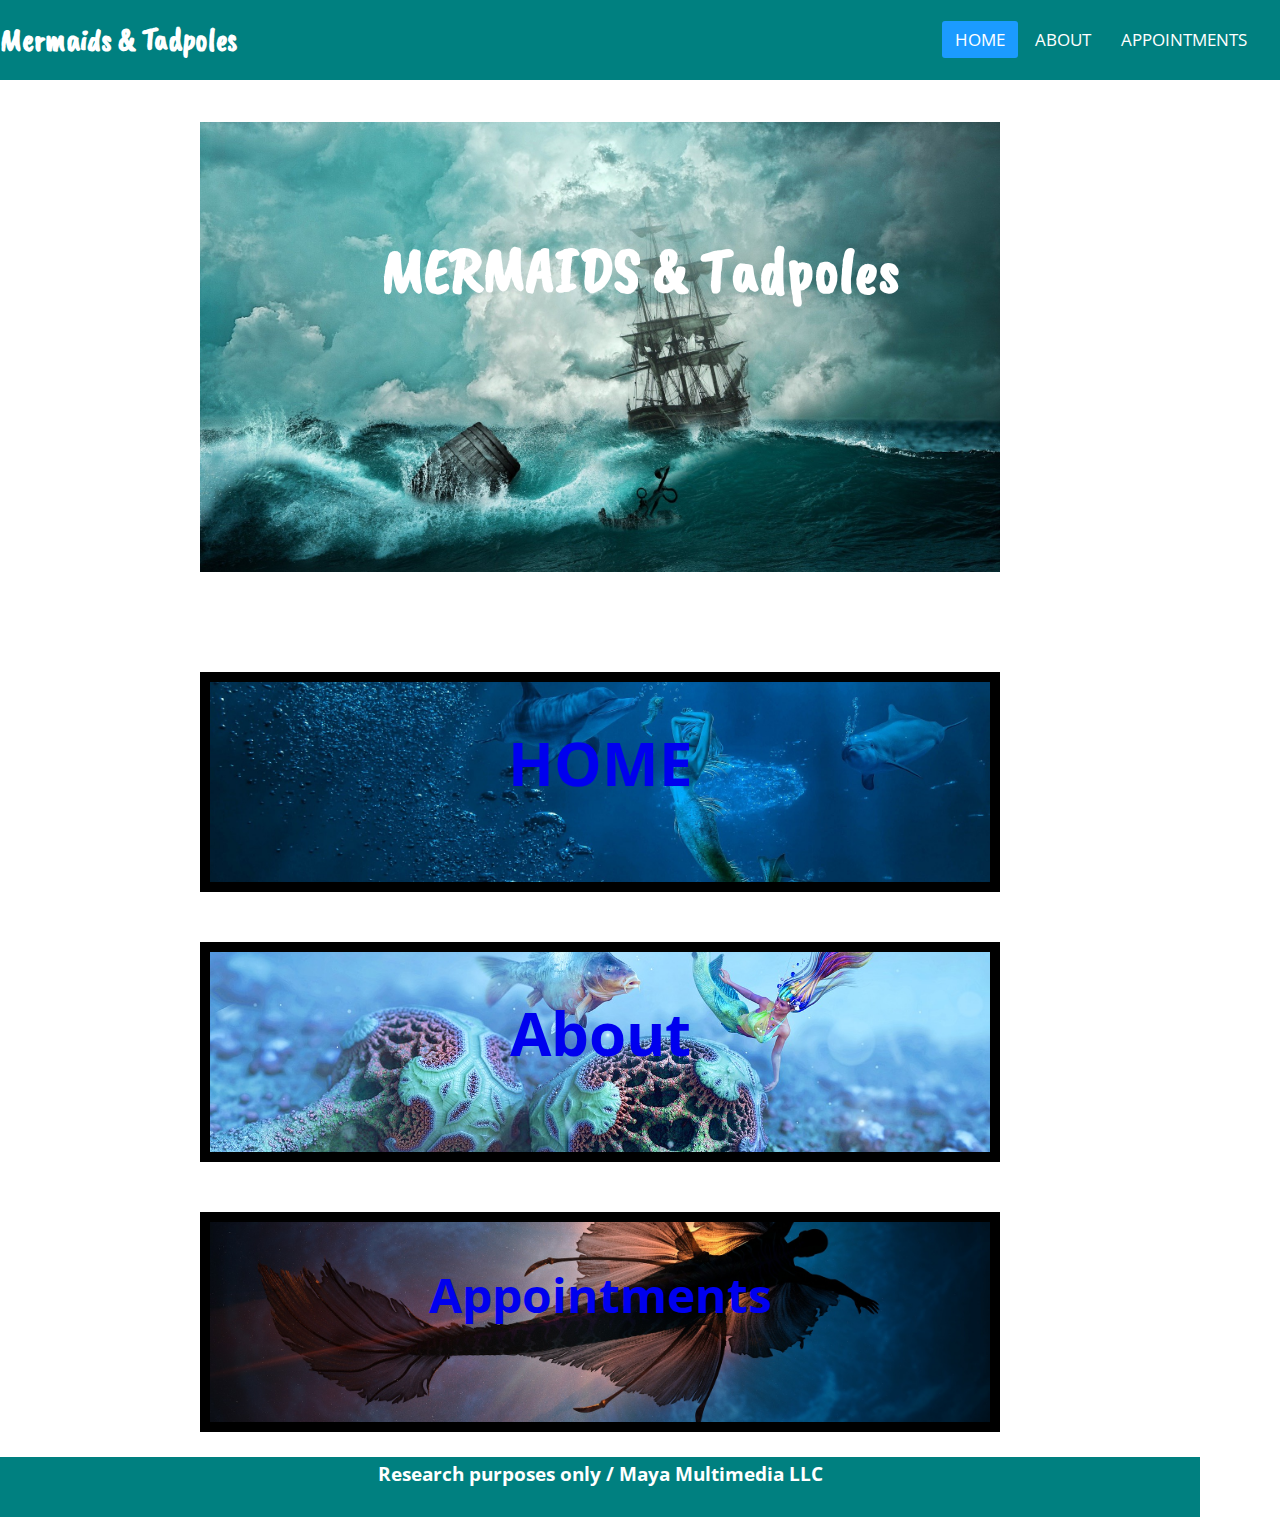
<file: index.html>
<!DOCTYPE html>
<html lang="en" dir="ltr">
  <head>
    <meta name="robots" content="noindex" />
    <meta name="googlebot" content="noindex">
<meta name="googlebot-news" content="nosnippet">
<link href="https://fonts.googlea-pis.com/css2?family=Open+Sans:w-ght@300&display=swap" rel="stylesheet">
<link href="https://fonts.googleapis.com/css2?family=Caveat+Brush&family=Open+Sans:wght@300&display=swap" rel="stylesheet">
    <meta charset="utf-8">
    <title>Mermaids and Tadpoles</title>
    <meta name="viewport" content="width=device-width, initial-scale=1.0">
    <link rel="stylesheet" href="css/mystyletwo.css">
    <link rel="stylesheet" href="https://cdnjs.cloudflare.com/ajax/libs/font-awesome/5.15.3/css/all.min.css"/>
  </head>
  <body>
    <nav>
      <input type="checkbox" id="check">
      <label for="check" class="checkbtn">
        <i class="fas fa-bars"></i>
      </label>
      <label class="logo">Mermaids & Tadpoles</label>
      <ul>
        <li><a class="active" href="index.html">Home</a></li>
        <li><a href="about.html">About</a></li>
        <li><a href="appoint.html">Appointments</a></li>
      </ul>
</nav>
<br/>
<div class="flex">
<div><h1>MERMAIDS & Tadpoles</h1></div>
</div>
<div class="flex-contain">
  <div><a href="index.html"><h2>HOME</h2></a></div>
</div>
<div class="flex-containertwo">
<div><a href="about.html"><h2>About</h2></a>
</div>
</div>
<div class="flex-container">
<div><a href="appoint.html"><h2>Appointments</h2></a></div>
</div>
      <footer>
      <h4>Research purposes only / Maya Multimedia LLC</h4><br>
    </footer>
  </body>
</html>
</file>
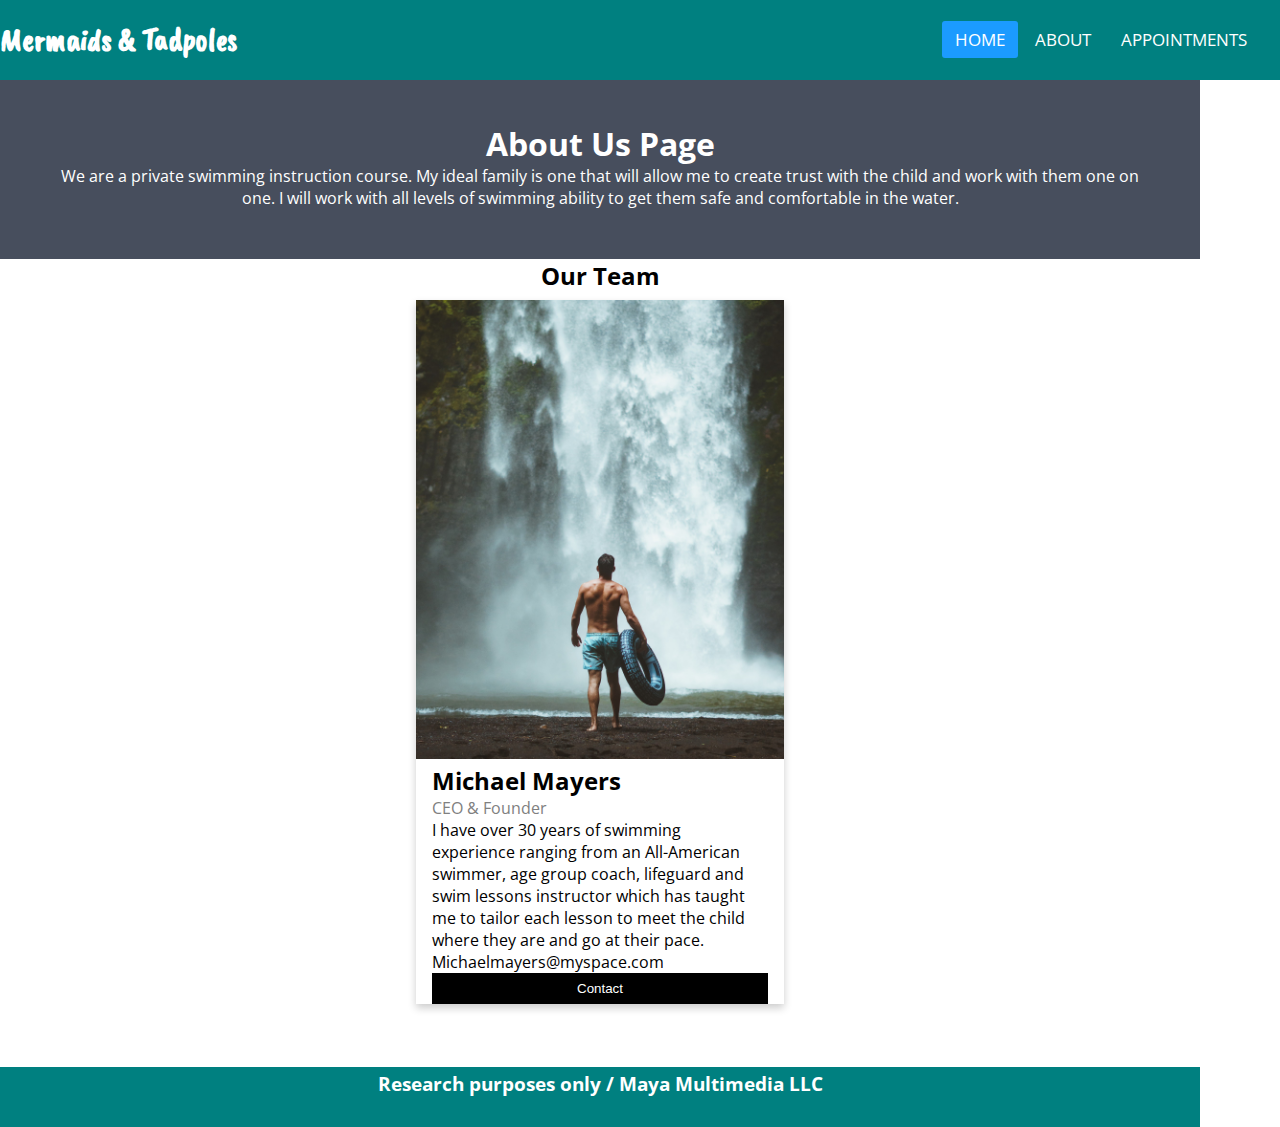
<file: about.html>
<!DOCTYPE html>

<html lang="en" dir="ltr">
  <head>
    <meta name="robots" content="noindex" />
    <meta name="googlebot" content="noindex">
<meta name="googlebot-news" content="nosnippet">
<link href="https://fonts.googlea-pis.com/css2?family=Open+Sans:w-ght@300&display=swap" rel="stylesheet">
<link href="https://fonts.googleapis.com/css2?family=Caveat+Brush&family=Open+Sans:wght@300&display=swap" rel="stylesheet">
    <meta charset="utf-8">
      <title>Mermaids and Tadpoles</title>
    <meta name="viewport" content="width=device-width, initial-scale=1.0">
    <link rel="stylesheet" href="css/mystyletwo.css">
    <link rel="stylesheet" href="https://cdnjs.cloudflare.com/ajax/libs/font-awesome/5.15.3/css/all.min.css"/>
  </head>
  <body>
    <nav>
      <input type="checkbox" id="check">
      <label for="check" class="checkbtn">
        <i class="fas fa-bars"></i>
      </label>
      <label class="logo">Mermaids & Tadpoles</label>
      <ul>
        <li><a class="active" href="index.html">Home</a></li>
        <li><a href="about.html">About</a></li>
        <li><a href="appoint.html">Appointments</a></li>
      </ul>
</nav>
<br/>


<div class="about-section">
  <h1>About Us Page</h1>
  <p>We are a private swimming instruction course. My ideal family is one that will allow me to create trust with the child and work with them one on one. I will work with all levels of swimming ability to get them safe and comfortable in the water.</p>

</div>

<h2 style="text-align:center">Our Team</h2>
<div class="row">
  <div class="column">
    <div class="card">
      <img src="./images/swim.jpg" alt="Jane" style="width:100%">
      <div class="containerabout">
        <h2>Michael Mayers</h2>
        <p class="title">CEO & Founder</p>
        <p>I have over 30 years of swimming experience ranging from an All-American swimmer, age group coach, lifeguard and swim lessons instructor which has taught me to tailor each
lesson to meet the child where they are and go at their pace.</p>
        <p>Michaelmayers@myspace.com</p>
        <p><button class="button">Contact</button></p>
      </div>
    </div>
  </div>
</div>
  <br>



      <footer>
      <h4>Research purposes only / Maya Multimedia LLC</h4><br>
    </footer>
  </body>
</html>
</file>
<file: css/mystyletwo.css>
*{
  padding: 0;
  margin: 0;
  text-decoration: none;
  list-style: none;
  box-sizing: border-box;
}
body{
max-width: 1200px;
font-family: 'Open Sans', sans-serif;
}
nav{
  background: teal;
  height: 80px;
  width: 100%;
  position: fixed;
  margin: 0;
  top:0;
  z-index: 1;
}
label.logo{
  color: white;
  font-size: 1.5rem;
  line-height: 80px;
  padding: 0 0px;
  font-weight: bold;
  font-family: 'Caveat Brush', cursive;

}
nav ul{
  float: right;
  margin-right: 20px;
}
nav ul li{
  display: inline-block;
  line-height: 80px;
  margin: 0;
}
nav ul li a{
  color: white;
  font-size: 1.5rem;
  padding: 7px 13px;
  border-radius: 3px;
  text-transform: uppercase;
  margin: 0;
}
a.active,a:hover{
  background: #1b9bff;
  transition: .5s;
}
.checkbtn{
  font-size: 3rem;
  color: white;
  float: right;
  line-height: 80px;
  margin-right: 40px;
  cursor: pointer;
  display: none;
}
#check{
  display: none;
}

/*html body*/
.flex{
  font-family: 'Caveat Brush', cursive;
  margin-top: 80px;
  max-width: 800px;
  max-height: 500px;
  margin-left: auto;
  margin-right: auto;
}
.flex > div {
background-image:url('../images/ship.jpg');
background-repeat: no-repeat;
  max-width: 100%;
background-size:  contain;
  margin: 0px;
  padding: 50%;
  color: white;
}
.flex > div h1 {
  position: absolute;
  top: 30%;
  left: 50%;
  transform: translate(-50%, -30%);
  color: white;

}
.flex-contain {
  display: flex;
  background-color: black;
  color:white;
  max-width: 80%;
  text-align: center;
  margin-left: auto;
  margin-right: auto;
}
.flex-contain p{
  padding:50px;
max-width: 100%;
}
.flex-contain > div {
background-image:url('../images/fantasy_One.jpg');
background-repeat: no-repeat;
background-size:  contain;
  width: 100%;
height: 200px;
  padding: 40px;
  align-content: space-between;
  background-position:center;
}
.flex-contain > div h1 {
  position: absolute;
  top: 50%;
  left: 50%;
  transform: translate(-50%, -50%);
  color: white;
  font-size: 80px;
}
.flex-containertwo {
  display: flex;
  background-color: black;
color:white;
  margin-top: 50px;
  justify-content: flex-end;
  max-width: 80%;
  margin-left: auto;
  margin-right: auto;
  text-align: center;
}
.flex-containertwo p{
  padding:40px;
}
.flex-containertwo > div {
background-image:url('../images/fantasy_Two.jpg');
background-repeat: no-repeat;
background-size:    contain;
  width: 100%;
  height: 200px;
  margin: 10px;
  padding: 40px;

  align-content: space-between;
  background-position: center;
}
.flex-containertwo > div h1 {
  position: absolute;
  top: 50%;
  left: 50%;
  transform: translate(-50%, -50%);
  color: white;
}
.flex-container {
  display: flex;
  background-color: black;
color:white;
  margin-top: 50px;
  justify-content: flex-end;
  max-width: 80%;
  margin-left: auto;
  margin-right: auto;
  text-align: center;
}
.flex-container p{
  padding:40px;
}
.flex-container > div {
background-image:url('../images/mermaid_One.jpg');
background-repeat: no-repeat;
background-size:  contain;
  width: 100%;
  height: 200px;
  margin: 10px;
  padding: 40px;
  font-size: 30px;
  align-content: space-between;
  background-position: center;

}
.flex-container > div h1 {
  position: absolute;
  top: 50%;
  left: 50%;
  transform: translate(-50%, -50%);
  color: white;
  text-align: center;
}
footer {
  text-align: center;
  padding: 3px;
  background-color: teal;
  color: white;
    bottom: 0px;
    font-size: 1.2rem;
    margin-top: 50px;
}
.checkbtn{
  display: block;
}
/*do not touch for menu*/
@media (max-width: 858px){

  ul{
    position: fixed;
    width: 100%;
    height: 100vh;
    background: #2c3e50;
    top: 80px;
    left: -100%;
    text-align: center;
    transition: all .5s;

  }
  nav ul li{
    display: block;
    margin: 50px 0;
    line-height: 30px;
  }
  nav ul li a{
    font-size: 20px;
    margin: 0;
  }
  a:hover,a.active{
    background: none;
    color: #0082e6;
  }
  #check:checked ~ ul{
    left: 0;
  }
  body {
    max-width: 100%;
  }
  section{
    background: url(bg1.jpg) no-repeat;
    background-size: cover;
  }
}
/*do not touch for menu*/

/*appointment*/
.containerappoint{
  max-width: 400px;
  margin-left: auto;
  margin-right: auto;
  text-align: center;
  margin-top: 100px;
  margin-bottom: 200px;
  color: black;
}
form{
  margin-left: auto;
  margin-right: auto;
  margin-top: 100px;
  text-align: center;
  font-size: 30px;
  border-style: double;
  background-color: white;
  color: black;
  padding: 10px;
}

/*apppointmets*/

@media screen and (min-width: 800px) {

footer {
  text-align: center;
  padding: 3px;
  background-color: teal;
  color: white;
    bottom: 0px;
    font-size: 1.2rem;
    margin-top: 25px;
}
label.logo{
  font-size: 2rem;
}
nav{
  background:teal;
  height: 80px;
  width: 100%;
  position: fixed;
  margin: 0;
  top:0;
}
nav ul{
  float: right;
  margin-right: 20px;
}
nav ul li{
  display: inline-block;
  line-height: 80px;
  margin: 0;
}
nav ul li a{
  color: white;
  font-size: 17px;
  padding: 7px 13px;
  border-radius: 3px;
  text-transform: uppercase;
margin: 0;
}
a.active,a:hover{
  background: #1b9bff;
  transition: .5s;
}
.checkbtn{
  font-size: 3rem;
  color: white;
  float: right;
  line-height: 80px;
  margin-right: 40px;
  cursor: pointer;
  display: none;
}
}
/*html body*/

/*about*/
.column {
  margin-left: auto;
  margin-right: auto;
  width: 33.3%;
  margin-bottom: 16px;
  padding: 0 8px;
  background-color: white;
}
.card {
  box-shadow: 0 4px 8px 0 rgba(0, 0, 0, 0.2);
  margin: 8px;
}
.about-section {
  padding: 50px;
  text-align: center;
  background-color: #474e5d;
  color: white;
    margin-top: 50px;
}
.containerabout {
  padding: 0 16px;
}
.container::after, .row::after {
  content: "";
  clear: both;
  display: table;
}
.title {
  color: grey;
}
.button {
  border: none;
  outline: 0;
  display: inline-block;
  padding: 8px;
  color: white;
  background-color: #000;
  text-align: center;
  cursor: pointer;
  width: 100%;
}
.button:hover {
  background-color: #555;
}
/*about*/

/*index body*/
.flex{
  margin-top: 100px;
  max-width: 800px;
  max-height: 500px;
  margin-left: auto;
  margin-right: auto;
}
.flex > div {
background-image:url('../images/ship.jpg');
background-repeat: no-repeat;
  max-width: 800px;
background-size:  contain;
  margin: 0px;
  padding: 50%;
}
.flex > div h1 {
  position: absolute;
  top: 30%;
  left: 50%;
  transform: translate(-50%, -50%);
  color: white;
  font-size: 4rem;
}
.flex-contain {
  display: flex;
  background-color: black;
  color:white;
  margin-top: 50px;
  max-width: 800px;
  max-height: 400px;
  margin-left: auto;
  margin-right: auto;
  text-align: center;
}
.flex-contain p{
  padding:50px;
  max-width: 100%;
}
.flex-contain > div {
  background-image:url('../images/fantasy_One.jpg');
  background-repeat: no-repeat;
  background-size:    cover;
  width: 100%;
  margin: 10px;
  padding: 40px;
  font-size: 2.5rem;
  align-content: space-between;
}
.flex-containertwo {
  display: flex;
  background-color:black;
color:white;
  margin-top: 50px;
  justify-content: flex-end;
  max-width: 800px;
  margin-left: auto;
  margin-right: auto;
}
.flex-containertwo p{
  padding:40px;
}
.flex-containertwo > div {
background-image:url('../images/fantasy_Two.jpg');
background-repeat: no-repeat;
background-size:  cover;
  width: 100%;
  margin: 10px;
  padding: 40px;
  font-size: 2.5rem;
  align-content: space-between;
}
.flex-container {
  display: flex;
  background-color: black;
color:white;
  margin-top: 50px;
  justify-content: flex-end;
max-width: 800px;
  margin-left: auto;
  margin-right: auto;
}
.flex-container p{
  padding:40px;
}
.flex-container > div {
background-image:url('../images/mermaid_One.jpg');
background-repeat: no-repeat;
background-size:  cover;
  width: 100%;
  margin: 10px;
  padding: 40px;
  font-size: 2rem;
  align-content: space-between;
}
form{
  font-size: 1.5rem;
}
.datepickerdropdown {
  background:url([data-uri]);
  border:1px solid #888;
  border-radius:5px;
  padding:10px;
  position:absolute;
  text-align:center;
}
.datepickerdropdown table {
  border-collapse:collapse;
  margin:auto;
}
.datepickerdropdown input {
  font-family:monospace;
  border:1px solid #888;
  border-radius:3px;
  margin:1px;
  padding:2px 5px;
  text-align:center;
}
.datepickerdropdown table input[type=button] {
  width:2em;
}
.datepickerdropdown input[type=button] {
  background:url([data-uri]);
}
.datepickerdropdown input[type=button]:hover {
  background:url([data-uri]);
}
.datepickerdropdown input[type=button]:active {
  background:url([data-uri]);
  padding:2px 4px 2px 6px;
}
.datepickerdropdown input.selected {
  background:url([data-uri]);
}
.datepickerdropdown input[type=text] {
  background:#fff;
  color:#000;
}
.datepickerdropdown input.today {
  border:1px solid red;
}
.datepickerdropdown input.othermonth {
  color:#aaa;
  border:1px solid #bbb;
}
.datepickershow img {
  border:0;
}
.monthDsp
{
width:80px;
font-size:9px;
}
.daysRow
{
font-family:sans-serif;
font-size:11px;
}

@media screen and (max-width: 650px) {
  /*about*/
  .column {
    width: 100%;
    display: block;
  }
    /*about*/

}
</file>
